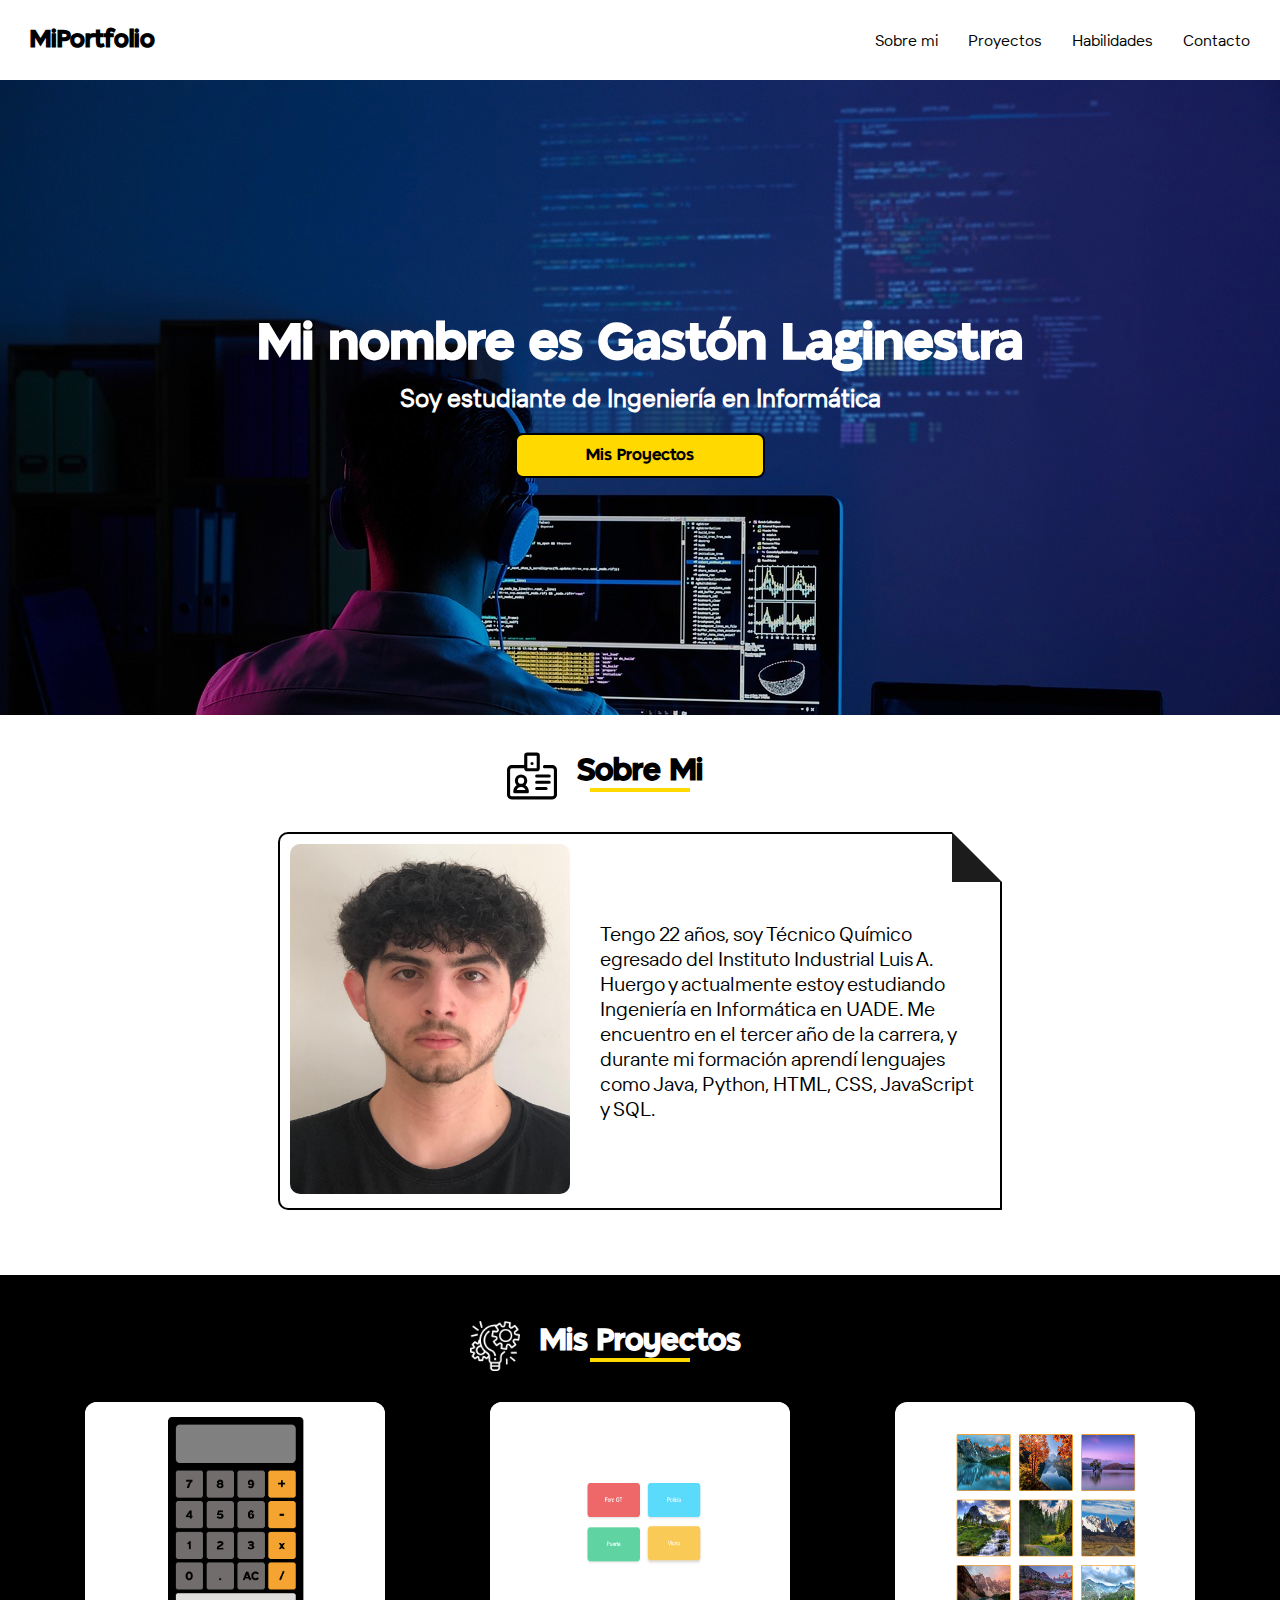
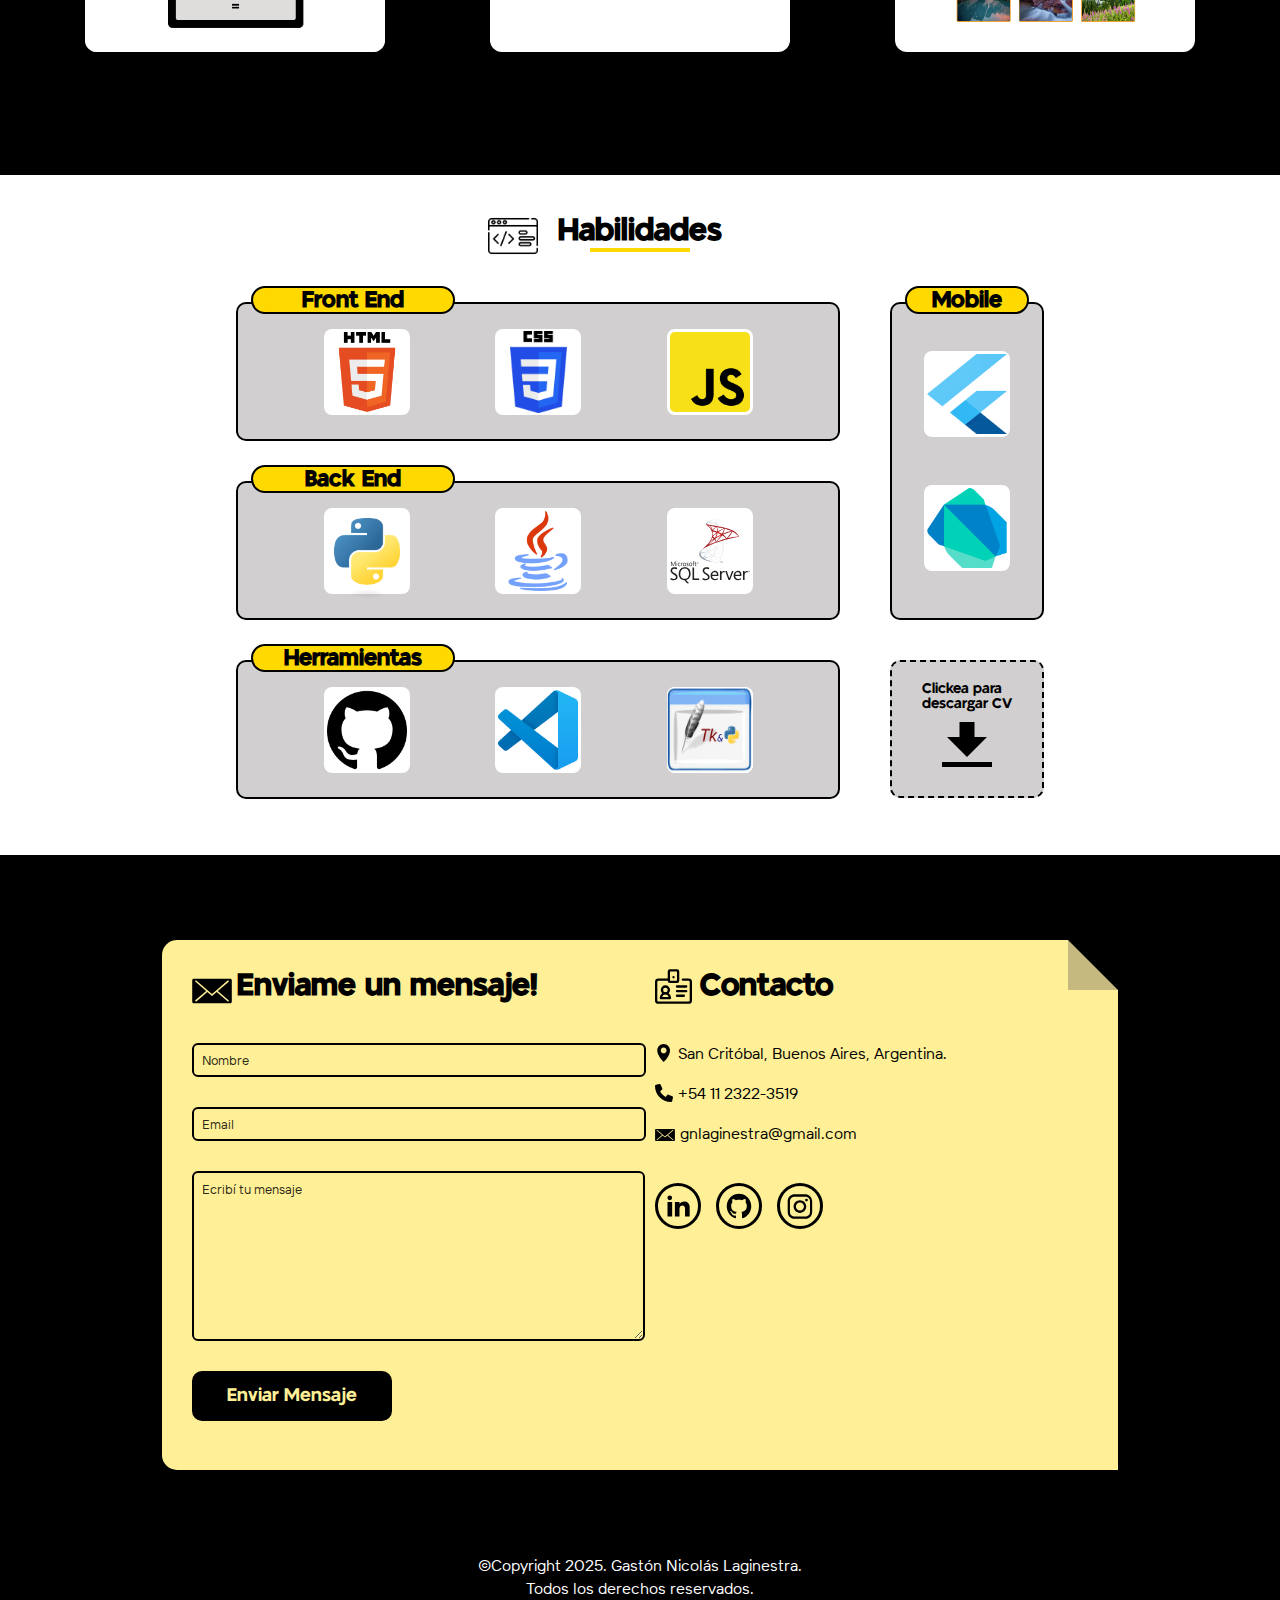
<file: index.html>
<!DOCTYPE html>
<html lang="es">
<head>
    <meta charset="UTF-8">
    <meta name="viewport" content="width=device-width, initial-scale=1.0">
    <title>MiPortfolio</title>
    <link rel="stylesheet" href="portfolio.css">
</head>
<body>
    <header>
        <h2>MiPortfolio</h2>
        <nav>
            <ul>
            <a href="#sobre-mi"><li>Sobre mi</li></a>
            <a href="#mis-proyectos"><li>Proyectos</li></a>
            <a href="#habilidades"><li>Habilidades</li></a>
            <a href="#contacto"><li>Contacto</li></a>
            </ul>
        </nav>
    </header>

    <main>
        <section id="presentacion">
            <h1>Mi nombre es Gastón Laginestra</h1>
            <h3>Soy estudiante de Ingeniería en Informática</h3>
            <a href="#mis-proyectos"><button>Mis Proyectos</button></a>
        </section>
        <section id="sobre-mi">
            <div style="width: auto; position: relative;">
                <img class="sobre-mi-icon" src="ImagenesPortfolio/sobre-mi.svg" alt="">
                <h2 class="titulo">Sobre Mi</h2>
            </div>
            <hr>
            <div class="container-info">
              <div class="foto">
                <img src="ImagenesPortfolio/foto-personal.jpeg" alt="">
              </div>
              <div class="info-sobre-mi">
                <p>Tengo 22 años, soy Técnico Químico egresado del Instituto Industrial Luis A. Huergo y actualmente estoy estudiando Ingeniería en Informática en UADE. Me encuentro en el tercer año de la carrera, y durante mi formación aprendí lenguajes como Java, Python, HTML, CSS, JavaScript y SQL.</p>
              </div>
              <div class="triangulo1"></div>
            </div>
        </section>
        <section id="mis-proyectos">
            <div style="width: auto; position: relative;">
                <img class="proyectos-icon" src="ImagenesPortfolio/proyectos.png" alt="">
                <h2 class="titulo">Mis Proyectos</h2>
            </div>    
            <hr>
            <div class="card-container">
                <a href="Calculadora/calculadora.html" target="_blank" >
                    <div class="proyecto-card">
                        <img class="proyecto-img" src="ImagenesPortfolio/calculadora-proyecto.png" alt="">
                        <div class="container-proyecto-titulo">
                            <h2>Calculadora</h2>
                        </div>
                    </div>
                </a>
                <a href="Botonera/botonera.html" target="_blank" >
                    <div class="proyecto-card">
                        <img class="proyecto-img botonera" src="ImagenesPortfolio/botonera-proyecto.png" alt="">
                        <div class="container-proyecto-titulo">
                            <h2>Botonera</h2>
                        </div>
                    </div>
                </a>
                <a href="Galeria/galeria.html" target="_blank">
                    <div class="proyecto-card">
                        <img class="proyecto-img galeria" src="ImagenesPortfolio/galeria-proyecto.png" alt="">
                        <div class="container-proyecto-titulo">
                            <h2>Galería</h2>
                        </div>
                    </div>
                </a>
            </div>
        </section>
        <section id="habilidades">
            <div style="width: auto; position: relative;">
                <img class="habilidades-icon" src="ImagenesPortfolio/habilidades.png" alt="">
                <h2 class="titulo">Habilidades</h2>
            </div>
            <hr class="habilidad-hr">
            <div class="container-all">
                <div class="container-col">
                    <div class="frontend">
                        <div class="container-habilidades html-img">
                            <img src="ImagenesPortfolio/html5-logo.png" alt="logo de HTML5">
                        </div>
                        <div class="container-habilidades css-img">
                            <img src="ImagenesPortfolio/css3-logo.png" alt="logo de CSS3">
                        </div>
                        <div class="container-habilidades js-img">
                            <img src="ImagenesPortfolio/js-logo.png" alt="logo de JavaScript">
                        </div>
                        <div class="habilidades-titulo">
                            <h2>Front End</h2>
                        </div>
            
                    </div>
                    <div class="backend">
                        <div class="container-habilidades py-img">
                            <img src="ImagenesPortfolio/python-logo.png" alt="logo de Python">
                        </div>
                        <div class="container-habilidades java-img">
                            <img src="ImagenesPortfolio/java-logo.png" alt="logo de Java">
                        </div>
                        <div class="container-habilidades sql-img">
                            <img src="ImagenesPortfolio/sql-logo.svg" alt="logo de SQL">
                        </div>
                        <div class="habilidades-titulo">
                            <h2>Back End</h2>
                        </div>
            
                    </div>
                    <div class="herramientas">
                        <div class="container-habilidades git-img">
                            <img src="ImagenesPortfolio/github-logo.png" alt="logo de GitHub">
                        </div>
                        <div class="container-habilidades vs-img">
                            <img src="ImagenesPortfolio/vscode-logo.png" alt="logo de VS Code">
                        </div>
                        <div class="container-habilidades tkinter-img">
                            <img src="ImagenesPortfolio/tkinter.webp" alt="logo de Tkinter">
                        </div>
                        <div class="habilidades-titulo">
                            <h2>Herramientas</h2>
                        </div>
                    </div>
                </div>
                <div class="container-mob-cv">
                    <div class="mobile">
                        <div class="container-habilidades flutter-img">
                            <img src="ImagenesPortfolio/flutter-logo.png" alt="logo de Flutter">
                        </div>
                        <div class="container-habilidades dart-img">
                            <img src="ImagenesPortfolio/dart-logo.png" alt="logo de Dart">
                        </div>
                        <div class="habilidades-titulo">
                            <h2>Mobile</h2>
                        </div>
                    </div>
                    <a href="Gastón Laginestra CV.pdf" download="Gastón Laginestra CV.pdf" style="text-decoration: none; color: black;">
                        <div class="boton-descargar">
                            <p>Clickea para <br> descargar CV</p>
                            <img class="descargar-img" src="ImagenesPortfolio/descargar.svg" alt="">
                        </div>
                    </a>
                </div>
            </div>
        </section>
        <section id="contacto">

            <div class="contacto-card">
                <div class="formulario">
                    <div style="width: auto; position: relative;">
                        <img class="formulario-img" src="ImagenesPortfolio/mail.svg" alt="">
                        <h2>Enviame un mensaje!</h2>
                    </div>
                    <form action="https://formsubmit.co/gnlaginestra@gmail.com" method="POST">
                        <input type="text" name="nombre" id="nombre" placeholder="Nombre">
                        <input type="email" name="email" id="email" placeholder="Email">
                        <input type="hidden" name="_next" value="http://127.0.0.1:5500/Portfolio/mail-enviado.html">
                        <input type="hidden" name="_captcha" value="false">
                        <textarea name="mensaje" id="mensaje" placeholder="Ecribí tu mensaje"></textarea>
                        <button type="submit">Enviar Mensaje</button>
                    </form>
                </div>
                <div class="contacto">
                    <div style="width: auto; position: relative;">
                        <img class="contacto-img" src="ImagenesPortfolio/sobre-mi.svg" alt="">
                        <h2>Contacto</h2>
                    </div>
                    <div class="contacto-info">
                        <img src="ImagenesPortfolio/ubicacion.svg" alt="">
                        San Critóbal, Buenos Aires, Argentina.
                    </div>
                    <div class="contacto-info">
                        <img src="ImagenesPortfolio/telefono.svg" alt="">
                        +54 11 2322-3519
                    </div>
                    <div class="contacto-info">
                        <img style="margin-bottom: -3px; width: 20px; height: 20px;" src="ImagenesPortfolio/mail.svg" alt="">
                        gnlaginestra@gmail.com
                    </div>

                    <div class="redes">
                        <a href="https://www.linkedin.com/in/gaston-laginestra-713ab0249/" target="_blank">
                            <div class="container-redes">
                                <svg class="svg-red" viewBox="0 0 24 24" xmlns="http://www.w3.org/2000/svg"><g><path d="M0 0h24v24H0z" fill="none"/><path d="M6.94 5a2 2 0 1 1-4-.002 2 2 0 0 1 4 .002zM7 8.48H3V21h4V8.48zm6.32 0H9.34V21h3.94v-6.57c0-3.66 4.77-4 4.77 0V21H22v-7.93c0-6.17-7.06-5.94-8.72-2.91l.04-1.68z" fill-rule="nonzero" fill="currentColor"/></g></svg>
                            </div>
                        </a>
                        <a href="https://github.com/Elgasty03" target="_blank">
                            <div class="container-redes">
                                <svg class="svg-red" height="512px" id="Layer_1" style="enable-background:new 0 0 512 512;" version="1.1" viewBox="0 0 512 512" width="512px" xml:space="preserve" xmlns="http://www.w3.org/2000/svg" xmlns:xlink="http://www.w3.org/1999/xlink"><style type="text/css"><![CDATA[
                                    .st0{fill-rule:evenodd;clip-rule:evenodd;}
                                ]]></style><g><path class="st0" d="M256,32C132.3,32,32,134.8,32,261.7c0,101.5,64.2,187.5,153.2,217.9c11.2,2.1,15.3-5,15.3-11.1   c0-5.5-0.2-19.9-0.3-39.1c-62.3,13.9-75.5-30.8-75.5-30.8c-10.2-26.5-24.9-33.6-24.9-33.6c-20.3-14.3,1.5-14,1.5-14   c22.5,1.6,34.3,23.7,34.3,23.7c20,35.1,52.4,25,65.2,19.1c2-14.8,7.8-25,14.2-30.7c-49.7-5.8-102-25.5-102-113.5   c0-25.1,8.7-45.6,23-61.6c-2.3-5.8-10-29.2,2.2-60.8c0,0,18.8-6.2,61.6,23.5c17.9-5.1,37-7.6,56.1-7.7c19,0.1,38.2,2.6,56.1,7.7   c42.8-29.7,61.5-23.5,61.5-23.5c12.2,31.6,4.5,55,2.2,60.8c14.3,16.1,23,36.6,23,61.6c0,88.2-52.4,107.6-102.3,113.3   c8,7.1,15.2,21.1,15.2,42.5c0,30.7-0.3,55.5-0.3,63c0,6.1,4,13.3,15.4,11C415.9,449.1,480,363.1,480,261.7   C480,134.8,379.7,32,256,32z" fill="currentColor"/></g></svg>
                            </div>
                        </a>
                        <a href="https://www.instagram.com/gasty_l03/" target="_blank">
                            <div class="container-redes">
                                <svg class="svg-red" version="1.1" id="Layer_1" xmlns="http://www.w3.org/2000/svg" xmlns:xlink="http://www.w3.org/1999/xlink" x="0px" y="0px"
                                    viewBox="0 0 56.7 56.7" enable-background="new 0 0 56.7 56.7" xml:space="preserve">
                                <g>
                                    <path d="M28.2,16.7c-7,0-12.8,5.7-12.8,12.8s5.7,12.8,12.8,12.8S41,36.5,41,29.5S35.2,16.7,28.2,16.7z M28.2,37.7
                                        c-4.5,0-8.2-3.7-8.2-8.2s3.7-8.2,8.2-8.2s8.2,3.7,8.2,8.2S32.7,37.7,28.2,37.7z" fill="currentColor"/>
                                    <circle cx="41.5" cy="16.4" r="2.9" fill="currentColor"/>
                                    <path d="M49,8.9c-2.6-2.7-6.3-4.1-10.5-4.1H17.9c-8.7,0-14.5,5.8-14.5,14.5v20.5c0,4.3,1.4,8,4.2,10.7c2.7,2.6,6.3,3.9,10.4,3.9
                                        h20.4c4.3,0,7.9-1.4,10.5-3.9c2.7-2.6,4.1-6.3,4.1-10.6V19.3C53,15.1,51.6,11.5,49,8.9z M48.6,39.9c0,3.1-1.1,5.6-2.9,7.3
                                        s-4.3,2.6-7.3,2.6H18c-3,0-5.5-0.9-7.3-2.6C8.9,45.4,8,42.9,8,39.8V19.3c0-3,0.9-5.5,2.7-7.3c1.7-1.7,4.3-2.6,7.3-2.6h20.6
                                        c3,0,5.5,0.9,7.3,2.7c1.7,1.8,2.7,4.3,2.7,7.2V39.9L48.6,39.9z" fill="currentColor"/>
                                </g>
                                </svg>
                            </div>
                        </a>
                        
                    </div>

                </div>
                <div class="triangulo"></div>
            </div>
        </section>
    </main>
    <footer>
        <p>&copy;Copyright 2025. Gastón Nicolás Laginestra.</p>
        <p>Todos los derechos reservados.</p>
    </footer>
    
</body>
</html>
</file>
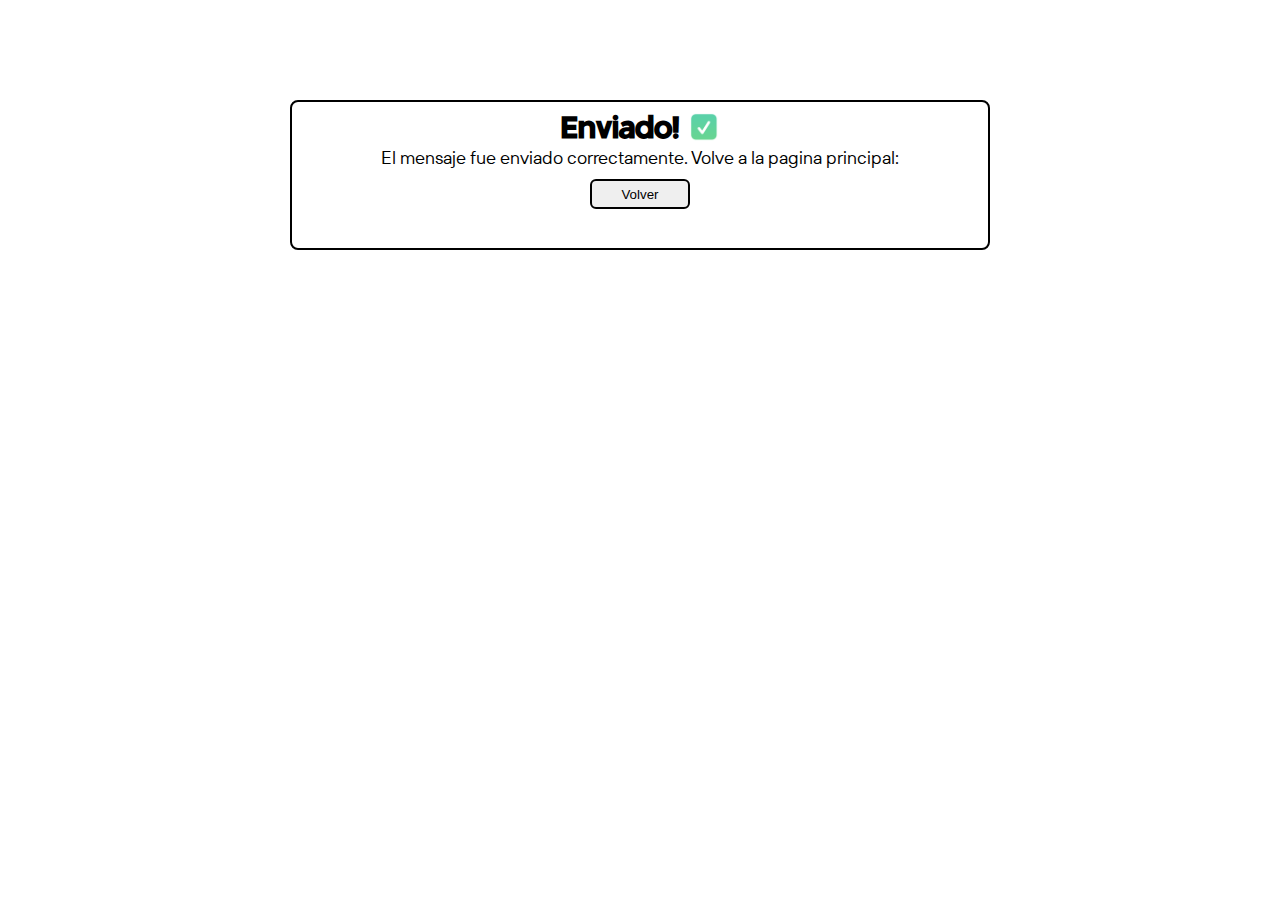
<file: mail-enviado.html>
<!DOCTYPE html>
<html lang="es">
<head>
    <meta charset="UTF-8">
    <meta name="viewport" content="width=device-width, initial-scale=1.0">
    <link rel="stylesheet" href="mail-enviado.css">
    <title>Mensaje Enviado</title>
</head>
<body>
    <div class="container">
        <div style="display: flex; justify-content: center; align-items: center;"><h2>Enviado! <img src="/ImagenesPortfolio/correcto.png" alt=""></h2> </div>
        <p>El mensaje fue enviado correctamente. Volve a la pagina principal: </p>
        <a href="index.html"><button type="button">Volver</button></a>
    </div>
</body>
</html>
</file>
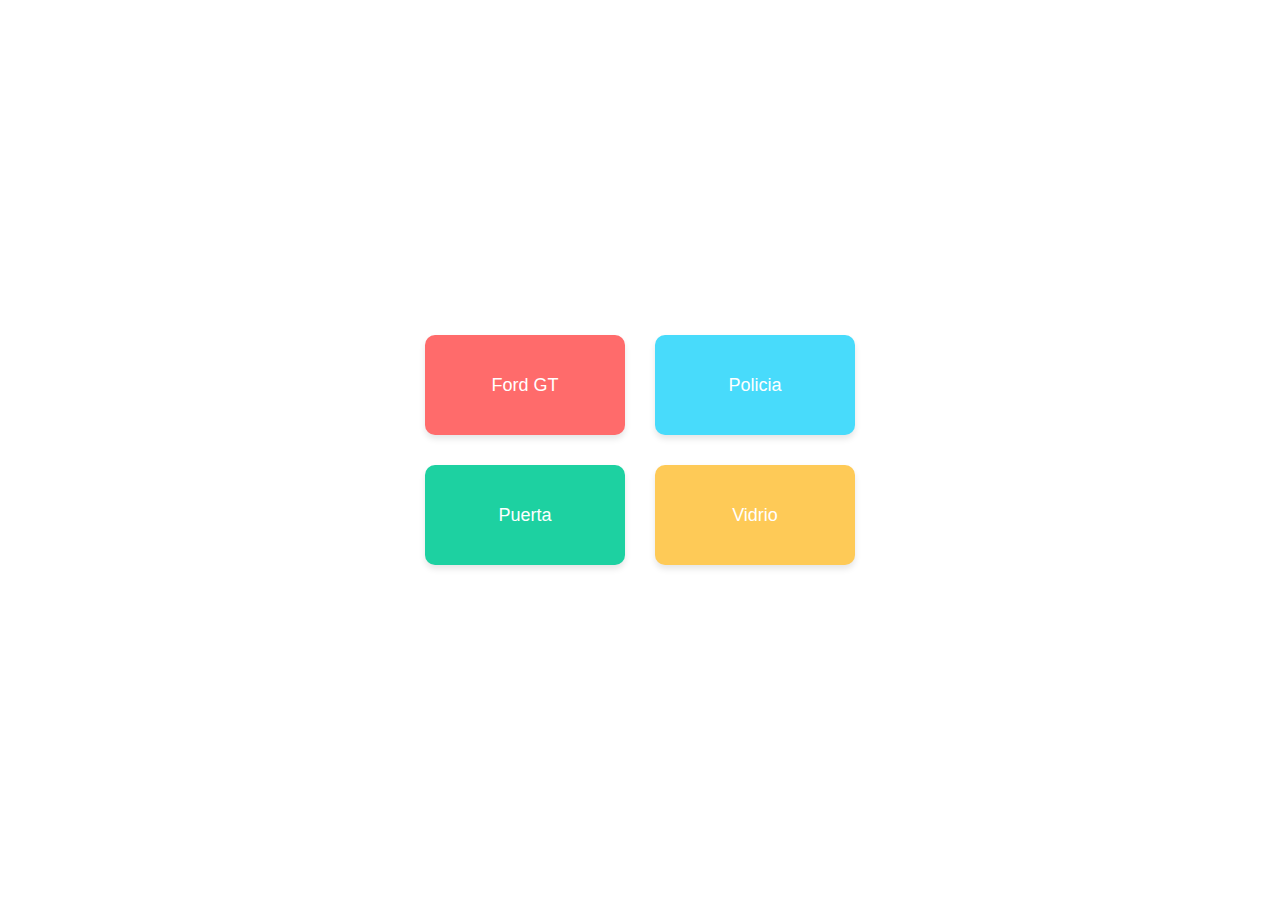
<file: Botonera/botonera.html>
<!DOCTYPE html>
<html lang="es">
<head>
    <meta charset="UTF-8">
    <meta name="viewport" content="width=device-width, initial-scale=1.0">
    <link rel="stylesheet" href="botonera.css">
    <title>Botonera de Sonidos</title>
</head>
<body>
    <div class="botonera">
        <div>
            <button id="boton1" class="boton-sonido">Ford GT</button>
            <button id="boton2" class="boton-sonido">Policia</button>
        </div>
        <div>
            <button id="boton3" class="boton-sonido">Puerta</button>
            <button id="boton4" class="boton-sonido">Vidrio</button>
        </div>
    </div>
    <script src="botonera.js"></script>
</body>
</html>
</file>
<file: portfolio.css>
*{
  margin:0;
  padding:0;
}

html {
  scroll-behavior: smooth;
}

header,footer,#habilidades,#sobre-mi,#mis-proyectos,#presentacion{
  user-select: none;
}

h1,h2{
    font-family: tango;
}

header{
  display:flex;
  justify-content:space-between;
  align-items:center;
  height:80px;
  box-shadow:0px 0px 30px white;
  padding:0px 30px;
  
}

header a{
  text-decoration: none;
  color: black;
}

header ul{
  display:flex;
  gap:30px;
  list-style:none;
  justify-content:center;
  align-items:center;

}

header li{
  cursor:pointer;
  font-family: inter;
  position: relative;
}

header li::after{
    content: "";
    position: absolute;
    top: 20px;
    left: 0;
    width: 0;
    height: 2px;
    background-color: rgba(0, 0, 0, 0.756);
    transition: width 0.5s ease;
    -webkit-transition: width 0.5s ease;
    -moz-transition: width 0.5s ease;
    -ms-transition: width 0.5s ease;
    -o-transition: width 0.5s ease;
}

header li:hover::after{
    width: 100%;
}

#presentacion{
  background-color:black;
  background-image: linear-gradient(rgba(0, 0, 0, 0.189)) ,url("ImagenesPortfolio/fondo-presentacion.jpg");
  background-size: cover;
  height:635px;
  display:flex;
  flex-direction:column;
  justify-content:center;
  align-items:center;
  gap:10px;
  
}

#presentacion h1{
  font-size: 50px;
}

#presentacion h3{
  font-size: 25px;
}

h1, #presentacion h3{
  color: white;
}

#presentacion h3{
    font-family: inter;
}

#presentacion button{
  margin-top:10px;
  height: 45px;
  background-color:rgb(255, 217, 0);
  color:black;
  width:250px;
  font-size: 16px;
  border-radius:8px;
  font-family: tango;
  border:2px solid black;
  cursor: pointer;
  transition: color 0.5s ease, background-color 0.5s ease, border 0.5s ease, transform 0.5s ease;
}

#presentacion button:hover{
  color:rgb(255, 217, 0);
  background-color:black;
  border: 2px solid rgb(255, 217, 0);
  transform:scale(1.05);
  -webkit-transform:scale(1.05);
  -moz-transform:scale(1.05);
  -ms-transform:scale(1.05);
  -o-transform:scale(1.05);
}



#sobre-mi{
  display:flex;
  height:500px;
  flex-direction:column;
  justify-content:flex-start;
  padding:40px 10px 20px 10px;
  align-items:center;
  position: relative;
}

#sobre-mi hr{
  margin-bottom: 20px;
}

p{
  font-family: inter;
}
#sobre-mi p{
  font-size: 20px;
}

.container-info{
  display: flex;
  justify-content: space-between;
  align-items: center;
  margin-top: 20px;
  border: 2px solid black;
  position: relative;
  border-top-left-radius: 10px;
  border-bottom-left-radius: 10px;
  padding: 10px 10px;
  width: 700px;
  
}


.triangulo1 {
  position: absolute;
  width: 0;
  height: 0;
  top: -2px;
  right: -2px;
  border-left: 0px solid transparent;
  border-right: 50px solid white; 
  border-bottom:50px solid rgb(28, 28, 28);
}

.info-sobre-mi{
  width: 380px;
  height: 325px;
  border-radius: 10px;
  -webkit-border-radius: 10px;
  -moz-border-radius: 10px;
  -ms-border-radius: 10px;
  -o-border-radius: 10px;
  padding: 10px 10px;
  display: flex;
  justify-content: center;
  align-items: center;
}


.foto img{
  width:280px;
  height: 350px;
  border-radius: 10px;
  -webkit-border-radius: 10px;
  -moz-border-radius: 10px;
  -ms-border-radius: 10px;
  -o-border-radius: 10px;
}

#mis-proyectos{
  height:450px;
  background-color:black;
  background-image: linear-gradient(rgba(0, 0, 0, 0.586),rgba(0, 0, 0, 0.586)) ,url(ImagenesPortfolio/mis-proyectos-fondo.jpg);
  background-repeat: no-repeat;
  background-position: center;
  background-size: cover;
  background-attachment: fixed;
  display:flex;
  position: relative;
  flex-direction:column;
  justify-content:flex-start;
  padding-top: 50px;
  align-items:center;
}

#mis-proyectos hr{
  margin-bottom: 40px;
}

#mis-proyectos h2{
  color:white;
}


.card-container{
  display:flex;
  justify-content:space-evenly;
  align-items:center;
  gap:20px;
  width: 100%;
}

.proyecto-card{
  width:300px;
  height:250px;
  background-color:white;
  border-radius:12px;
  overflow: hidden;
  cursor: pointer;
  position: relative;
}

.proyecto-img{
  width: 500px;
  height: 270px;
  margin-left: -100px;
  margin-top: -15px;
  transition: transform 0.5s ease;
  -webkit-transition: transform 0.5s ease;
  -moz-transition: transform 0.5s ease;
  -ms-transition: transform 0.5s ease;
  -o-transition: transform 0.5s ease;
}

.botonera{
  width: 340px;
  height: 240px;
  margin-left: -16px;
  margin-top: 0px;
}

.galeria{
  margin-left: -24px;
  margin-top: 26px;
  width: 350px;
  height: 200px;
}

.container-proyecto-titulo{
  position: absolute;
  bottom: 0;
  left: 50%;
  transform: translateX(-50%);
  -webkit-transform: translateX(-50%);
  -moz-transform: translateX(-50%);
  -ms-transform: translateX(-50%);
  -o-transform: translateX(-50%);
  width: 200px;
  height: 40px;
  opacity: calc(0);
  background-color: rgb(255, 217, 0);
  border: 2px solid black;
  border-radius: 50px;
  display: flex;
  justify-content: center;
  align-items: center;
  -webkit-border-radius: 50px;
  -moz-border-radius: 50px;
  -ms-border-radius: 50px;
  -o-border-radius: 50px;
  transition: bottom 0.5s ease,opacity 0.5s ease;
  -webkit-transition: bottom 0.5s ease,opacity 0.5s ease;
  -moz-transition: bottom 0.5s ease,opacity 0.5s ease;
  -ms-transition: bottom 0.5s ease,opacity 0.5s ease;
  -o-transition: bottom 0.5s ease,opacity 0.5s ease;
}

.container-proyecto-titulo h2{
  color: black !important;
  font-size: 20px;
}

.proyecto-card:hover .proyecto-img{
  transform: scale(1.1);
  -webkit-transform: scale(1.1);
  -moz-transform: scale(1.1);
  -ms-transform: scale(1.1);
  -o-transform: scale(1.1);
}

.proyecto-card:hover .container-proyecto-titulo{
  bottom: 8px;
  opacity: calc(100);
}

#habilidades{
  padding:40px 0px;
  display:flex;
  flex-direction:column;
  justify-content:flex-start;
  align-items:center;
  height:600px;
  position: relative;
}

.frontend, .backend,.herramientas{
  width: 600px;
  height: 135px;
  background-color: rgb(209, 207, 207);
  border: 2px solid black;
  border-radius: 10px;
  -webkit-border-radius: 10px;
  -moz-border-radius: 10px;
  -ms-border-radius: 10px;
  -o-border-radius: 10px;
  margin-top: 40px;
  display: flex;
  justify-content: space-evenly;
  align-items: center;
  position: relative;
}

.frontend div, .backend div,.herramientas div, .mobile div{
  background-color: white;
  border-radius: 8px;
  -webkit-border-radius: 8px;
  -moz-border-radius: 8px;
  -ms-border-radius: 8px;
  -o-border-radius: 8px;
  animation: agitar 0.5s ease;
  -webkit-animation: agitar 0.5s ease;
}

.habilidades-titulo{
  position: absolute;
  display: flex;
  justify-content: center;
  align-items: center;
  top: -18px;
  left: 115px;
  width: 200px;
  border-radius: 50px !important;
  border: 2px solid black;
  background-color: rgb(255, 217, 0) !important;
  -webkit-border-radius: 50px !important;
  -moz-border-radius: 50px !important;
  -ms-border-radius: 50px !important;
  -o-border-radius: 50px !important;
  -webkit-transform: translateX(-50%);
  -moz-transform: translateX(-50%);
  -ms-transform: translateX(-50%);
  -o-transform: translateX(-50%);
}

.habilidades-titulo h2{
  font-size: 22px;

}
.container-habilidades{
  padding: 3px;
  display: flex;
  justify-content: center;
  align-items: center;
  width: 80px;
  height: 80px;
  transition: transform 0.5s ease;
  -webkit-transition: transform 0.5s ease;
  -moz-transition: transform 0.5s ease;
  -ms-transition: transform 0.5s ease;
  -o-transition: transform 0.5s ease;
}

.container-habilidades:hover{
  transform: scale(1.05);
  -webkit-transform: scale(1.05);
  -moz-transform: scale(1.05);
  -ms-transform: scale(1.05);
  -o-transform: scale(1.05);
}


.css-img img{
  width: 57px;
  height: 82px;
}

.js-img img{
  width: 80px;
  height: 80px;
  border-radius: 5px;
  -webkit-border-radius: 5px;
  -moz-border-radius: 5px;
  -ms-border-radius: 5px;
  -o-border-radius: 5px;
}

.py-img img{
  width: 80px;
  height: 80px;
  margin-left: 8px;
  margin-top: 14px;
}


.html-img img,.java-img img, .sql-img img, .flutter-img img, .dart-img img{
  width: 80px;
  height: 80px;
}

.git-img img{
  width: 80px;
  height: 80px;
}

.vs-img img{
  width: 80px;
  height: 80px;
}


.tkinter-img img{
  width: 120px;
  height: 95px;
  margin-left: 0.7px;
}

.tkinter-img{
  overflow: hidden;
}

hr{
  width: 100px;
  height: 4px;
  background-color: rgb(255, 217, 0);
  border: 0;
}

.habilidad-hr{
  margin-bottom: 10px;
  height: 4px !important;
}


.titulo{
  font-size: 30px;
  display: inline-flex;
}

.habilidades-icon{
  width: 50px;
  height: 50px;
  top: -4px;
  left: -70px;
  position: absolute;
  margin-bottom: -15px;
}

.proyectos-icon{
  width: 50px;
  height: 50px;
  top: -4px;
  left: -70px;
  position: absolute;
  margin-bottom: -15px;
}

.sobre-mi-icon{
  width: 50px;
  height: 50px;
  top: -4px;
  left: -70px;
  position: absolute;
  margin-bottom: -15px;
}

.mobile{
  height: 314px;
  width: 150px;
  margin-top: 40px;
  border-radius: 10px;
  background-color: rgb(209, 207, 207);
  -webkit-border-radius: 10px;
  -moz-border-radius: 10px;
  -ms-border-radius: 10px;
  -o-border-radius: 10px;
  border: 2px solid black;
  position: relative;
  display: flex;
  flex-direction: column;
  justify-content: space-evenly;
  align-items: center;
}

.mobile .habilidades-titulo{
  width: 120px;
  left: 50%;
  transform: translateX(-50%);
  -webkit-transform: translateX(-50%);
  -moz-transform: translateX(-50%);
  -ms-transform: translateX(-50%);
  -o-transform: translateX(-50%);
}

.container-all{
  display: flex; 
  gap: 50px;
}

.container-mob-cv{
  display: flex; 
  flex-direction: column; 
  gap: 40px;
}

.boton-descargar{
  width: 150px;
  height: 134px;
  border-radius: 10px;
  border: 2px dashed black;
  -webkit-border-radius: 10px;
  -moz-border-radius: 10px;
  -ms-border-radius: 10px;
  -o-border-radius: 10px;
  background-color: rgb(209, 207, 207);
  display: flex;
  align-items: center;
  justify-content: center;
  cursor: pointer;
  bottom: 30px;
  right: 30px;
  font-size: 32px;
  display: flex;
  flex-direction: column;
}

.boton-descargar p{
  font-size: 14px;
  font-family: tango;
  margin-top: -10px;
  margin-bottom: 5px;
}

.descargar-img{
  width: 50px;
  height: 50px;
}

.boton-descargar:hover .descargar-img{
  animation: rebote 0.5s infinite;
  -webkit-animation: rebote 0.5s infinite;
}


@keyframes rebote {
  0%, 100% {
    transform: translateY(0);
    -webkit-transform: translateY(0);
    -moz-transform: translateY(0);
    -ms-transform: translateY(0);
    -o-transform: translateY(0);
}
  50% {
    transform: translateY(-3px);
    -webkit-transform: translateY(-3px);
    -moz-transform: translateY(-3px);
    -ms-transform: translateY(-3px);
    -o-transform: translateY(-3px);
}
}

#contacto{
  display: flex;
  justify-content: center;
  align-items: center;
  height: 700px;
  background-color: black;
}

.triangulo {
  position: absolute;
  width: 0;
  height: 0;
  top: 0;
  right: 0;
  border-left: 0px solid transparent;
  border-right: 50px solid black; 
  border-bottom:50px solid rgb(197, 185, 128);
}

.contacto-card{
  padding: 30px 30px;
  position: relative;
  height: 470px;
  width: 70%;
  background-color: rgb(255, 239, 150);
  border-top-left-radius: 15px;
  border-bottom-left-radius: 15px;
  display: flex;
  gap: 30px;
}

.contacto-card h2{
  margin-left: 45px;
  margin-bottom: 40px;
  font-size: 30px;
}

.formulario{
  width: 50%;
  position: relative;
  display: flex;
  flex-direction: column;
}

.formulario-img{
  width: 40px;
  height: 40px;
  position: absolute;
  top: 1px;
  left: 0px;
}

form{
  display: flex;
  flex-direction: column;
  justify-content: flex-start;
  align-items: flex-start;
  gap: 30px;
}

form button{
  width: 200px;
  height: 50px;
  border-radius: 10px;
  -webkit-border-radius: 10px;
  -moz-border-radius: 10px;
  -ms-border-radius: 10px;
  -o-border-radius: 10px;
  border: 2px solid black;
  background-color: black;
  color: rgb(255, 239, 150);
  font-family: tango;
  font-size: 18px;
  transition: box-shadow 0.5s ease;
  -webkit-transition: box-shadow 0.5s ease;
  -moz-transition: box-shadow 0.5s ease;
  -ms-transition: box-shadow 0.5s ease;
  -o-transition: box-shadow 0.5s ease;
  cursor: pointer;
}

form button:hover{
  box-shadow: 0px 0px 30px rgba(0, 0, 0, 0.604);
}

input{
  width: 102%;
  height: 30px;
  padding-left: 8px;
  border-radius: 6px;
  -webkit-border-radius: 6px;
  background-color: rgb(255, 239, 150);
  -moz-border-radius: 6px;
  -ms-border-radius: 6px;
  -o-border-radius: 6px;
  border: 2px solid black;
  font-family: inter;
}

input:focus, textarea:focus{
  outline: none;
}

input::placeholder{
  color: rgba(0, 0, 0, 0.854);
}

textarea{
  max-width: 100%;
  min-width: 100%;
  max-height: 150px;
  min-height: 150px;
  border-radius: 6px;
  -webkit-border-radius: 6px;
  -moz-border-radius: 6px;
  -ms-border-radius: 6px;
  -o-border-radius: 6px;
  border: 2px solid black;
  background-color: rgb(255, 239, 150);
  padding: 8px 8px;
  font-family: inter;

}

textarea::placeholder{
  color: rgba(0, 0, 0, 0.854);
}

.contacto{
  width: 50%;
  position: relative;
}

.contacto-img{
  width: 37px;
  height: 37px;
  top: -2px;
  position: absolute;
}

.contacto-info{
  display: flex;
  justify-content: flex-start;
  align-items: center;
  gap: 5px;
  margin-top: 20px;
  font-family: inter;
}

.contacto-info img{
  width: 18px;, 
  height: 18px;
}

.redes{
  display: flex;
  gap: 15px;
  margin-top: 40px;

}

.container-redes{
  width: 40px;
  height: 40px;
  border: 3px solid black;
  border-radius: 50px;
  -webkit-border-radius: 50px;
  -moz-border-radius: 50px;
  -ms-border-radius: 50px;
  -o-border-radius: 50px;
  display: flex;
  justify-content: center;
  align-items: center;
  transition: background-color 0.5s ease, border 0.5s ease;
  -webkit-transition: background-color 0.5s ease, border 0.5s ease;
  -moz-transition: background-color 0.5s ease, border 0.5s ease;
  -ms-transition: background-color 0.5s ease, border 0.5s ease;
  -o-transition: background-color 0.5s ease, border 0.5s ease;
  cursor: pointer;
}

.svg-red{
  width: 28px;
  height: 28px;
  color: black !important;
  transition: color 0.5s ease;
  -webkit-transition: color 0.5s ease;
  -moz-transition: color 0.5s ease;
  -ms-transition: color 0.5s ease;
  -o-transition: color 0.5s ease;
}

.container-redes:hover{
  background-color: black;
  border: 3px solid rgb(197, 185, 128);
}

.container-redes:hover .svg-red{
  color: rgb(255, 239, 150) !important;
}



footer{
  display: flex;
  height: 80px;
  gap: 3px;
  flex-direction: column;
  justify-content: flex-start;
  align-items: center;
  background-color: black;
}

footer p{
  color: white;
}



/* MEDIA QUERIES RESPONSIVE */

/* Para pantallas entre 483px y 830px (Tablets) */
@media (min-width: 483px) and (max-width: 900px) {
  header {
    flex-direction: row;
    height: auto;
    padding: 15px 10px;
  }

  nav{
    display: flex;
    text-align: center;
    justify-content: center;
    align-items: center;
    height: 100%;
  }
  
  header ul {
    gap: 10px;
    display: flex;
    justify-content: center;
    align-items: center;
  }

  header h2{
    font-size: 18px;
  }

  header li{
    font-size: 12px;
  }
  
  #presentacion {
    height: 650px;
    padding: 0 15px;
  }
  
  #presentacion h1 {
    font-size: 30px;
    text-align: center;

  }
  
  #presentacion h3 {
    font-size: 1rem;
  }
  
  /* Sobre mí ajustado */

  #sobre-mi{
    display: flex;
    flex-direction: column;
    height: 550px;
  }

  .container-info {
    width: 80%;
    padding: 20px 10px;
    display: flex;
    flex-direction: column;
    gap: 0;
    border-radius: 0px;
    -webkit-border-radius: 0px;
    -moz-border-radius: 0px;
    -ms-border-radius: 0px;
    -o-border-radius: 0px;
}

  .foto img{
    width: 180px;
    height: 220px;
  }

  .info-sobre-mi{
    height: 100%;
    position: relative;
  }

  .info-sobre-mi p {
    font-size: 15px !important;
    text-align: center;
    width: 80%;
  }

  .sobre-mi-icon{
    top: -10px;
    left: -65px;
  }

  .triangulo1{
    display: block !important;
    top: -2px;
    right: -2px;
    position: absolute;
  }
  
  /* Proyectos en columna */

  #mis-proyectos{
    height: 950px;
  }

  
  .proyectos-icon{
    top: -10px;
    left: -65px;
  }

  .card-container {
    width: 60% !important;
    display: flex;
    flex-direction: column;
    align-items: center;
    justify-content: center;
    padding: 20px;
  }

  .proyecto-img{
    margin:0;
    width: 456px;
    height: 250px;
    margin-left: -100px;
  }
  
  .proyecto-card {
    width: 256px !important;
    height: 250px !important;
    margin-bottom: 15px;
  }

  .card-container a{
    width: 256px;
    height: 250px;
    cursor:auto;
  }
  
  /* Habilidades reorganizadas */
  .frontend,
  .backend,
  .herramientas,
  .mobile {
    width: 100%;
    height: 110px;
    padding: 10px 5px;
    margin-top: 40px !important;
  }

  #habilidades{
    height: 930px;
  }

  .habilidades-icon{
    top: -10px;
    left: -70px;
  }

  .container-all{
    flex-direction: column;
    width: 90%;
    margin-left: -10px;
  }


  .container-mob-cv .habilidades-titulo{
    height: 30px;
    width: 153px;
  }

  .mobile{
    flex-direction: row;
    margin-top: -30px !important;
  }

  .container-mob-cv .habilidades-titulo h2{
    display: block !important;
  }
  
  .container-habilidades {
    width: 80px;
    height: 80px;
    margin: 5px;
  }
  
  .container-col{
    margin-bottom: 20px;
  }

  .habilidades-titulo {
    width: 150px;
    left: 50%;
    transform: translateX(-50%);
  }

  .habilidades-titulo h2{
    font-size: 18px;
  }

  /* Contacto optimizado */

  #contacto{
    height: 850px;
  }

  .contacto-card {
    padding: 20px 10px;
    width: 90%;
    flex-direction: column;
    height: auto;
  }

  .triangulo{
    display: block !important;
  }

  input{
    width: 102%;
  }
  textarea{
    min-width: 100%;
    max-width: 100%;
  }
  
  .formulario {
    margin-left: 0;
    width: 90%;
  }

  .contacto{
    width: 100%;
  }
  
  .formulario-img,
  .contacto-img {
    margin-right: 20px;
    display: block !important;
  }
  
  /* Textos más pequeños */
  .titulo {
    font-size: 1.5rem;
  }
  
  .contacto-card h2{
    width: auto;
    text-align: left;
    font-size: 30px;
  }

  /* Ajustes específicos para móviles */
  .contacto-info {
    flex-direction: row;
    width: 300px;
    gap: 5px;
    align-self:center !important;
  }
  
  .redes {
    justify-content: left;
  }
  
  
  /* Botón de CV ajustado */
  .boton-descargar {
    width: 130px;
    height: 110px;
    margin: 15px auto 0;
  }
  
  .boton-descargar p {
    font-size: 0.8rem;
  }
}

/* Para pantallas menores a 483px (Móviles) */
@media (max-width: 482px) {
  /* Header en columna */
  header {
    flex-direction: row;
    height: auto;
    padding: 15px 10px;
  }

  nav{
    display: flex;
    text-align: center;
    justify-content: center;
    align-items: center;
    height: 100%;
  }
  
  header ul {
    gap: 10px;
    display: flex;
    justify-content: center;
    align-items: center;
  }

  header h2{
    font-size: 18px;
  }

  header li{
    font-size: 12px;
  }
  
  #presentacion {
    height: 650px;
    padding: 0 15px;
  }
  
  #presentacion h1 {
    font-size: 30px;
    text-align: center;

  }
  
  #presentacion h3 {
    font-size: 1rem;
  }
  
  /* Sobre mí ajustado */

  #sobre-mi{
    display: flex;
    flex-direction: column;
    height: 550px;
  }

  .container-info {
    width: 80%;
    padding: 20px 10px;
    display: flex;
    flex-direction: column;
    gap: 0;
    border-radius: 0px;
    -webkit-border-radius: 0px;
    -moz-border-radius: 0px;
    -ms-border-radius: 0px;
    -o-border-radius: 0px;
}

  .foto img{
    width: 180px;
    height: 220px;
  }

  .info-sobre-mi{
    height: 100%;
    position: relative;
  }

  .info-sobre-mi p {
    font-size: 15px !important;
    text-align: center;
    width: 80%;
  }

  .sobre-mi-icon{
    top: -10px;
    left: -65px;
  }

  .triangulo1{
    display: block !important;
    top: -2px;
    right: -2px;
    position: absolute;
  }
  
  /* Proyectos en columna */

  #mis-proyectos{
    height: 950px;
  }

  
  .proyectos-icon{
    top: -10px;
    left: -65px;
  }

  .card-container {
    width: 90% !important;
    display: flex;
    flex-direction: column;
    align-items: center;
    justify-content: center;
    padding: 20px;
  }

  .proyecto-img{
    margin:0;
    width: 456px;
    height: 250px;
    margin-left: -100px;
  }
  
  .proyecto-card {
    width: 256px !important;
    height: 250px !important;
    margin-bottom: 15px;
  }

  .card-container a{
    width: 256px;
    height: 250px;
    cursor:auto;
  }
  
  /* Habilidades reorganizadas */
  .frontend,
  .backend,
  .herramientas,
  .mobile {
    width: 100%;
    height: 110px;
    padding: 10px 5px;
    margin-top: 40px !important;
  }

  #habilidades{
    height: 930px;
  }

  .habilidades-icon{
    top: -10px;
    left: -70px;
  }

  .container-all{
    flex-direction: column;
    width: 90%;
    margin-left: -10px;
  }


  .container-mob-cv .habilidades-titulo{
    height: 30px;
    width: 153px;
  }

  .mobile{
    flex-direction: row;
    margin-top: -30px !important;
  }

  .container-mob-cv .habilidades-titulo h2{
    display: block !important;
  }
  
  .container-habilidades {
    width: 80px;
    height: 80px;
    margin: 5px;
  }
  
  .container-col{
    margin-bottom: 20px;
  }

  .habilidades-titulo {
    width: 150px;
    left: 50%;
    transform: translateX(-50%);
  }

  .habilidades-titulo h2{
    font-size: 18px;
  }

  /* Contacto optimizado */

  #contacto{
    height: 850px;
  }

  .contacto-card {
    padding: 20px 10px;
    width: 90%;
    flex-direction: column;
    height: auto;
  }

  .triangulo{
    display: block !important;
  }

  input{
    width: 102%;
  }
  textarea{
    min-width: 100%;
    max-width: 100%;
  }
  
  .formulario {
    margin-left: 0;
    width: 90%;
  }

  .contacto{
    width: 100%;
  }
  
  .formulario-img,
  .contacto-img {
    margin-right: 20px;
    display: block !important;
  }
  
  /* Textos más pequeños */
  .titulo {
    font-size: 1.5rem;
  }
  
  .contacto-card h2{
    width: auto;
    text-align: left;
    font-size: 30px;
  }

  /* Ajustes específicos para móviles */
  .contacto-info {
    flex-direction: row;
    width: 300px;
    gap: 5px;
    align-self:center !important;
  }
  
  .redes {
    justify-content: left;
  }
  
  
  /* Botón de CV ajustado */
  .boton-descargar {
    width: 130px;
    height: 110px;
    margin: 15px auto 0;
  }
  
  .boton-descargar p {
    font-size: 0.8rem;
  }
}

@media (min-width: 670px) and (max-width:900px){

  .foto{
    width: 60%;
    display: flex;
    justify-content: center;
    align-items: center;
  }


  #sobre-mi{
    height: 400px;
  }
  .container-info{
    flex-direction: row;
  }
}

@media (min-width:600px) and (max-width:900px){
  header h2{
    font-size: 27px;
  }
  header li{
    font-size: 17px;
  }
}

@font-face {
    font-family:'tango';
    src:url("fonts/TangoSans.ttf");
}

@font-face {
    font-family:'inter';
    src:url("fonts/TT\ Interphases\ Pro\ Trial\ Regular.ttf");
}
/* 
570 770 1000 */
</file>
<file: mail-enviado.css>
*{
    margin: 0;
    padding: 0;
    box-sizing: border-box;
}

body{
    padding-top: 100px;
    display: flex;
    justify-content: center;
    align-items: flex-start;
}

h2{
    font-family: tango;
    font-size: 30px;
}

p{
    font-family: inter;
    font-size: 18px;
}

.container{
    border: 2px solid black;
    border-radius: 8px;
    -webkit-border-radius: 8px;
    -moz-border-radius: 8px;
    -ms-border-radius: 8px;
    -o-border-radius: 8px;
    width: 700px;
    height: 150px;
    padding: 10px;
    display: flex;
    flex-direction: column;
    justify-content: flex-start;
    align-items: center;
}

img{
    width: 30px;
    height: 30px;
    margin-bottom: -4px;
}

button{
    width: 100px;
    height: 30px;
    border: 2px solid black;
    border-radius: 6px;
    -webkit-border-radius: 6px;
    -moz-border-radius: 6px;
    -ms-border-radius: 6px;
    -o-border-radius: 6px;
    margin-top: 10px;
    cursor: pointer;
}

@font-face {
    font-family:'tango';
    src:url("fonts/TangoSans.ttf");
}

@font-face {
    font-family:'inter';
    src:url("fonts/TT\ Interphases\ Pro\ Trial\ Regular.ttf");
}
</file>
<file: Botonera/botonera.css>
body {
    font-family: Arial, sans-serif;
    display: flex;
    flex-direction: column;
    align-items: center;
    justify-content: center;
    height: 100vh;
    margin: 0;
    background-color: white;
}

h1 {
    color: #333;
    margin-bottom: 30px;
}

.botonera {
    display: flex;
    justify-content: center;
    align-items: center;
    flex-direction: column;
    gap: 30px;
    width: 300px;
}

.botonera div{
    display: flex;
    gap: 30px;
}

.boton-sonido {
    display: flex;
    justify-content: center;
    align-items: center;
    width: 200px;
    height: 100px;
    font-size: 18px;
    border: none;
    border-radius: 10px;
    cursor: pointer;
    transition: all 0.3s ease;
    box-shadow: 0 4px 6px rgba(0, 0, 0, 0.1);
}

.boton-sonido:hover {
    transform: translateY(-3px);
    box-shadow: 0 6px 8px rgba(0, 0, 0, 0.15);
}

.boton-sonido:active {
    transform: translateY(1px);
}

#boton1 {
    background-color: #ff6b6b;
    color: white;
}

#boton2 {
    background-color: #48dbfb;
    color: white;
}

#boton3 {
    background-color: #1dd1a1;
    color: white;
}

#boton4 {
    background-color: #feca57;
    color: white;
}
</file>
